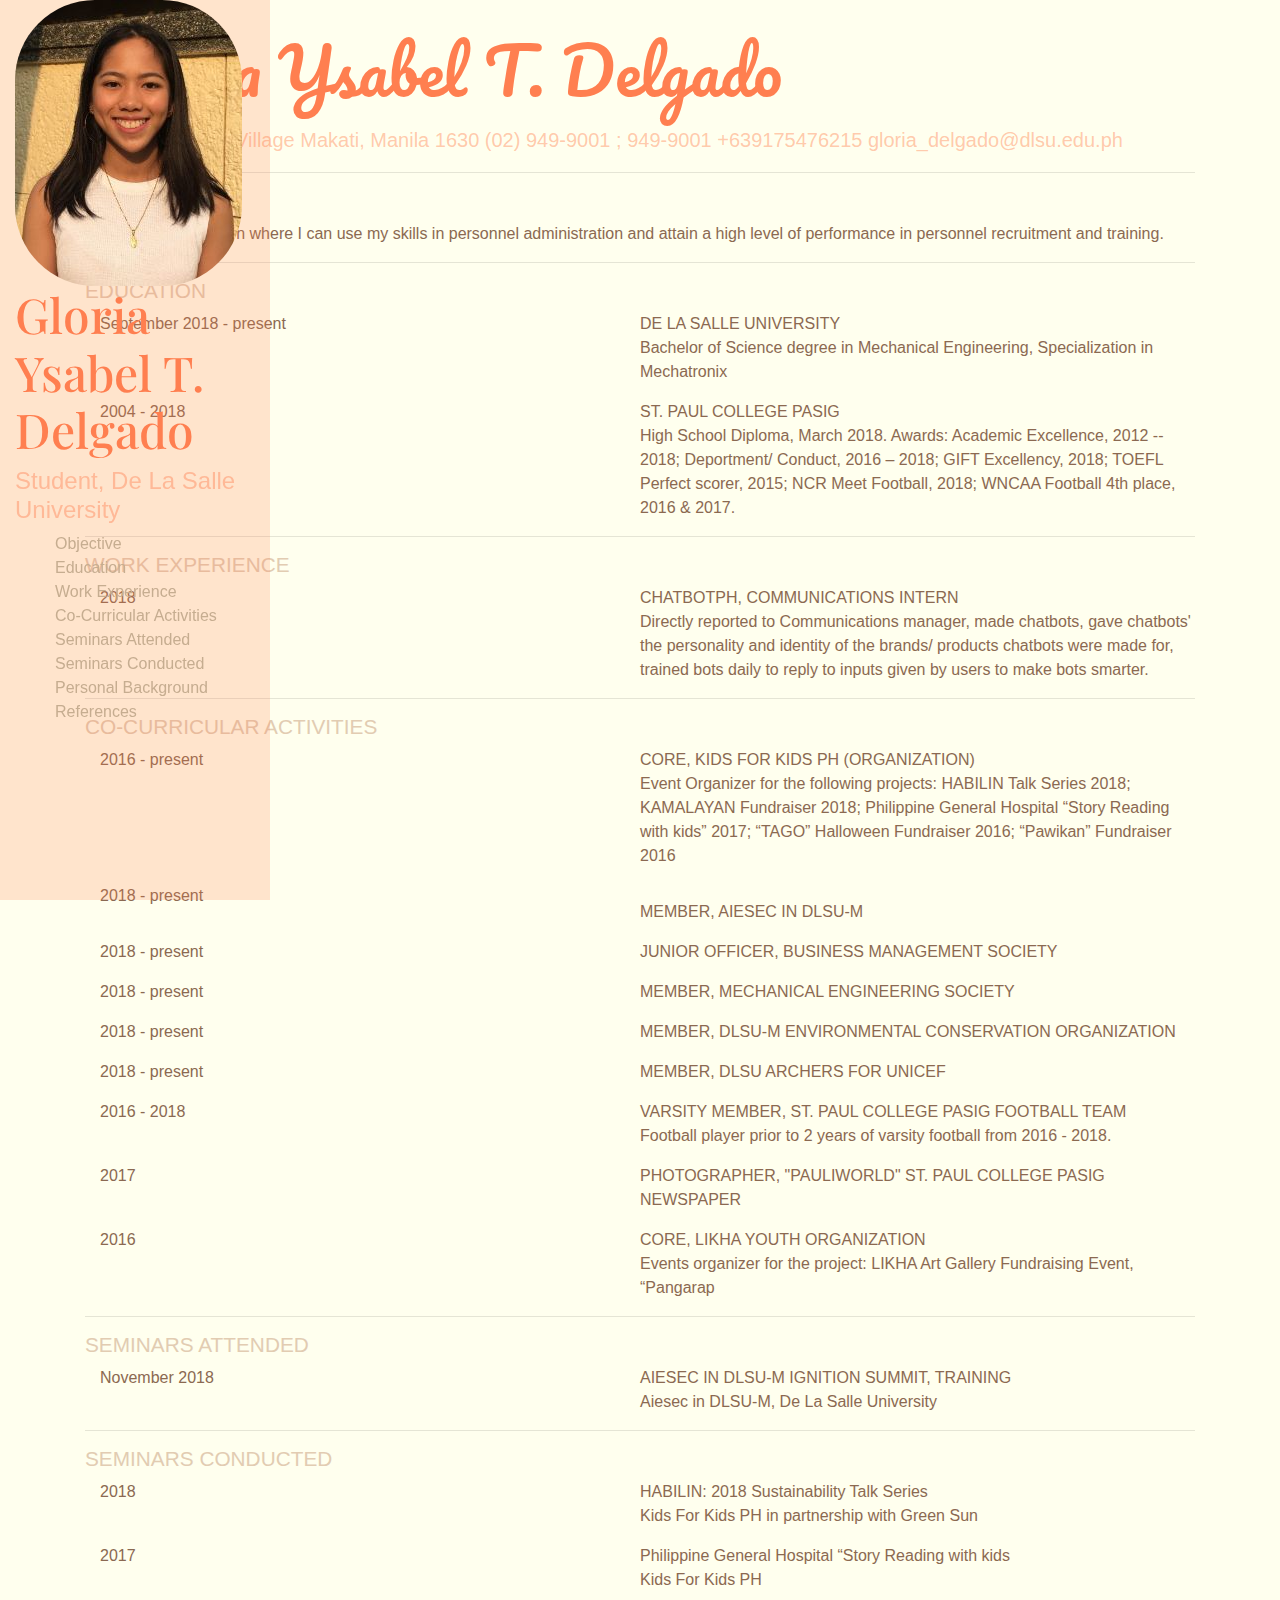
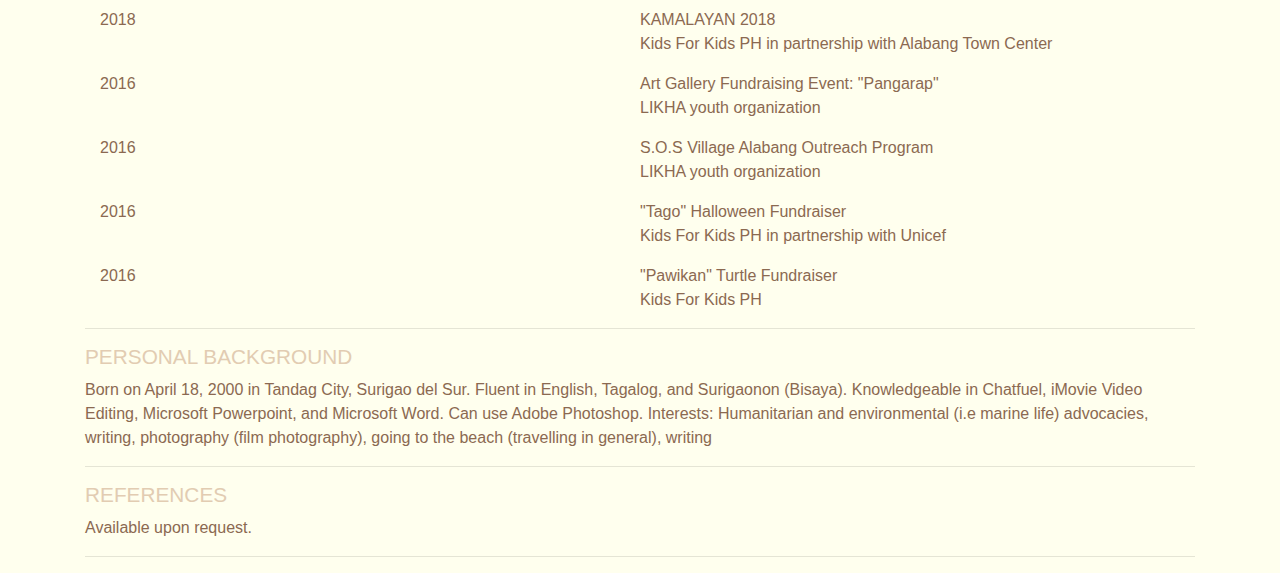
<file: index.html>
<html>
	<head>
    <title> Gloria Ysabel T. Delgado </title>
    <link rel="stylesheet" href="https://maxcdn.bootstrapcdn.com/bootstrap/4.0.0/css/bootstrap.min.css" integrity="sha384-Gn5384xqQ1aoWXA+058RXPxPg6fy4IWvTNh0E263XmFcJlSAwiGgFAW/dAiS6JXm" crossorigin="anonymous">

    <link rel="stylesheet" href="style.css">
</head>

<body>
    <div class="container">
        <div class="row">
            <div id="left-col" class="col-3 fixed-top">
                <img class="photo" src="image-2019-01-18.jpg">
                <h1> Gloria Ysabel T. Delgado</h1>
                <h4> Student, De La Salle University</h4>

                <ul>
                    <li> <a href="#objective">Objective</a></li>
                    <li> <a href="#Education">Education</a> </li>
                    <li> <a href="#WORK-EXPERIENCE">Work Experience</a></li>
                    <li> <a href="#co-curricular-activities">Co-Curricular Activities</a> </li>
                    <li> <a href="#seminars-attended">Seminars Attended</a> </li>
                    <li> <a href="#seminars-conducted">Seminars Conducted</a> </li>
                    <li> <a href="#personal-background">Personal Background</a> </li>
                    <li> <a href="#references">References</a> </li>
                </ul>
            </div>

            <div id="right-col" class="col">
                <section id="name header">
                    <h2> Gloria Ysabel T. Delgado</h2>
                </section>
                <h5>5 Comet, Bel-air Village
                    Makati, Manila 1630
                    (02) 949-9001 ; 949-9001
                    +639175476215
                    gloria_delgado@dlsu.edu.ph
                </h5>
                <hr>


                <section id="objective">
                    <h6>OBJECTIVE</h6>
                    <h7>To join an organization where I can use my skills in personnel administration and attain a high level of performance in personnel recruitment and training.</h7>
                </section>
                <hr>

                <section id="Education">
                    <h6>EDUCATION</h6>
                    <H7>
                        <div class="container">
                            <div class="row">
                                <div class="col">
                                    September 2018 - present

                                </div>
                                <div class="col">
                                    <div class="row">
                                        DE LA SALLE UNIVERSITY
                                    </div>
                                    <div id="dlsuu" class="row">
                                        Bachelor of Science degree in Mechanical Engineering, Specialization in Mechatronix
                                    </div>
                                
                                </div>
                            </div>

                        </div>
                        <div class="container">
                            <div class="row">
                                <div class="col">
                                    2004 - 2018

                                </div>
                                <div class="col">
                                    <div id="stpaul" class="row">
                                        ST. PAUL COLLEGE PASIG
                                    </div>
                                    <div class="row">
                                        High School Diploma, March 2018. Awards: Academic Excellence, 2012 -- 2018; Deportment/ Conduct, 2016 – 2018; GIFT Excellency, 2018; TOEFL Perfect scorer, 2015; NCR Meet Football, 2018; WNCAA Football 4th place, 2016 & 2017.
                                    </div>

                                </div>
                            </div>
                        </div>

                    </H7>
                </section>
                <hr>

                <section id="WORK-EXPERIENCE">
                    <h6>WORK EXPERIENCE</h6>
                    <H7>
                        <div class="container">
                            <div class="row">
                                <div class="col">
                                    2018

                                </div>
                                <div class="col">
                                    <div class="row">
                                        CHATBOTPH, COMMUNICATIONS INTERN
                                    </div>
                                    <div class="row">
                                        Directly reported to Communications manager, made chatbots, gave chatbots' the personality and identity of the brands/ products chatbots were made for, trained bots daily to reply to inputs given by users to make bots smarter.
                                    </div>

                                </div>
                            </div>

                        </div>

                    </H7>
                </section>
                <hr>

                <section id="co-curricular-activities">
                    <h6>CO-CURRICULAR ACTIVITIES</h6>
                    <H7>
                        <div class="container">
                            <div class="row">
                                <div class="col">
                                    2016 - present

                                </div>
                                <div class="col">
                                    <div class="row">
                                        CORE, KIDS FOR KIDS PH (ORGANIZATION)
                                    </div>
                                    <div id="coco" class="row">
                                        Event Organizer for the following projects: HABILIN Talk Series 2018; KAMALAYAN Fundraiser 2018; Philippine General Hospital “Story Reading with kids” 2017; “TAGO” Halloween Fundraiser 2016; “Pawikan” Fundraiser 2016
                                    </div>

                                </div>
                            </div>

                        </div>
                        <div class="container">
                            <div class="row">
                                <div class="col">
                                    2018 - present

                                </div>
                                <div class="col">
                                    <div id="co-2nd" class="row">
                                        MEMBER, AIESEC IN DLSU-M
                                    </div>
                                    <div class="row">

                                    </div>

                                </div>
                            </div>

                        </div>
                        <div class="container">
                            <div class="row">
                                <div class="col">
                                    2018 - present

                                </div>
                                <div class="col">
                                    <div id="co-3rd" class="row">
                                        JUNIOR OFFICER, BUSINESS MANAGEMENT SOCIETY
                                    </div>
                                    <div class="row">

                                    </div>

                                </div>
                            </div>

                        </div>
                        <div class="container">
                            <div class="row">
                                <div class="col">
                                    2018 - present

                                </div>
                                <div class="col">
                                    <div id="co-4th" class="row">
                                        MEMBER, MECHANICAL ENGINEERING SOCIETY
                                    </div>
                                    <div class="row">

                                    </div>

                                </div>
                            </div>

                        </div>
                        <div class="container">
                            <div class="row">
                                <div class="col">
                                    2018 - present

                                </div>
                                <div class="col">
                                    <div id="co-5th" class="row">
                                        MEMBER, DLSU-M ENVIRONMENTAL CONSERVATION ORGANIZATION
                                    </div>
                                    <div class="row">

                                    </div>

                                </div>
                            </div>

                        </div>

                        <div class="container">
                            <div class="row">
                                <div class="col">
                                    2018 - present

                                </div>
                                <div class="col">
                                    <div id="co-6th" class="row">
                                        MEMBER, DLSU ARCHERS FOR UNICEF
                                    </div>
                                    <div class="row">

                                    </div>

                                </div>
                            </div>

                        </div>
                        <div class="container">
                            <div class="row">
                                <div class="col">
                                    2016 - 2018

                                </div>
                                <div class="col">
                                    <div class="row">
                                        VARSITY MEMBER, ST. PAUL COLLEGE PASIG FOOTBALL TEAM
                                    </div>
                                    <div id="co-7th" class="row">
                                        Football player prior to 2 years of varsity football from 2016 - 2018.
                                    </div>

                                </div>
                            </div>

                        </div>
                        <div class="container">
                            <div class="row">
                                <div class="col">
                                    2017

                                </div>
                                <div class="col">
                                    <div id="co-8th" class="row">
                                        PHOTOGRAPHER, "PAULIWORLD" ST. PAUL COLLEGE PASIG NEWSPAPER
                                    </div>
                                    <div class="row">

                                    </div>

                                </div>
                            </div>

                        </div>
                        <div class="container">
                            <div class="row">
                                <div class="col">
                                    2016

                                </div>
                                <div class="col">
                                    <div id="co-9th" class="row">
                                        CORE, LIKHA YOUTH ORGANIZATION
                                    </div>
                                    <div class="row">
                                        Events organizer for the project: LIKHA Art Gallery Fundraising Event, “Pangarap
                                    </div>

                                </div>
                            </div>

                        </div>

                    </H7>
                </section>
                <hr>

                <section id="seminars-attended">
                    <h6>SEMINARS ATTENDED</h6>
                    <H7>
                        <div class="container">
                            <div class="row">
                                <div class="col">
                                    November 2018

                                </div>
                                <div class="col">
                                    <div class="row">
                                        AIESEC IN DLSU-M IGNITION SUMMIT, TRAINING
                                    </div>
                                    <div class="row">
                                        Aiesec in DLSU-M, De La Salle University
                                    </div>

                                </div>
                            </div>

                        </div>

                    </H7>
                </section>
                <hr>

                <section id="seminars-conducted">
                    <h6>SEMINARS CONDUCTED</h6>
                    <H7>
                        <div class="container">
                            <div class="row">
                                <div class="col">
                                    2018

                                </div>
                                <div class="col">
                                    <div class="row">
                                        HABILIN: 2018 Sustainability Talk Series
                                    </div>
                                    <div id="sem-2" class="row">
                                        Kids For Kids PH in partnership with Green Sun
                                    </div>

                                </div>
                            </div>
                            <div class="row">
                                <div class="col">
                                    2017

                                </div>
                                <div class="col">
                                    <div class="row">
                                        Philippine General Hospital “Story Reading with kids
                                    </div>
                                    <div id="sem-1" class="row">
                                        Kids For Kids PH
                                    </div>

                                </div>
                            </div>
                            <div class="row">
                                <div class="col">
                                    2018

                                </div>
                                <div class="col">
                                    <div class="row">
                                        KAMALAYAN 2018
                                    </div>
                                    <div id="sem-3" class="row">
                                        Kids For Kids PH in partnership with Alabang Town Center
                                    </div>

                                </div>
                            </div>
                            <div class="row">
                                <div class="col">
                                    2016

                                </div>
                                <div class="col">
                                    <div class="row">
                                        Art Gallery Fundraising Event: "Pangarap"
                                    </div>
                                    <div id="sem-4" class="row">
                                        LIKHA youth organization
                                    </div>

                                </div>
                            </div>
                            <div class="row">
                                <div class="col">
                                    2016

                                </div>
                                <div class="col">
                                    <div class="row">
                                        S.O.S Village Alabang Outreach Program
                                    </div>
                                    <div id="sem-5" class="row">
                                        LIKHA youth organization
                                    </div>

                                </div>
                            </div>
                            <div class="row">
                                <div class="col">
                                    2016

                                </div>
                                <div class="col">
                                    <div class="row">
                                        "Tago" Halloween Fundraiser
                                    </div>
                                    <div id="sem-6" class="row">
                                        Kids For Kids PH in partnership with Unicef
                                    </div>

                                </div>
                            </div>
                            <div class="row">
                                <div class="col">
                                    2016

                                </div>
                                <div class="col">
                                    <div class="row">
                                        "Pawikan" Turtle Fundraiser
                                    </div>
                                    <div class="row">
                                        Kids For Kids PH
                                    </div>

                                </div>
                            </div>


                        </div>

                    </H7>
                </section>
                <hr>

                <section id="personal-background">
                    <h6>PERSONAL BACKGROUND</h6>
                    <H7>
                        <div class="container">
                            <div class="row">
                                Born on April 18, 2000 in Tandag City, Surigao del Sur. Fluent in English, Tagalog, and Surigaonon (Bisaya). Knowledgeable in Chatfuel, iMovie Video Editing, Microsoft Powerpoint, and Microsoft Word. Can use Adobe Photoshop. Interests: Humanitarian and environmental (i.e marine life) advocacies, writing, photography (film photography), going to the beach (travelling in general), writing
                            </div>

                        </div>

                    </H7>
                </section>
                <hr>

                <section id="references">
                    <h6>REFERENCES</h6>
                    <H7>
                        <div class="container">
                            <div class="row">
                                Available upon request.
                            </div>

                        </div>

                    </H7>
                </section>
                <hr>

            </div>
        </div>

    </div>
</body>
</html>
</file>
<file: style.css>
@import url('https://fonts.googleapis.com/css?family=Pacifico');
@import url('https://fonts.googleapis.com/css?family=Playfair+Display');


h1 {
    color: coral; 
    font-size: 3em; 
    font-family: 'Playfair Display', serif;
}

h2 {
    color: coral; 
    font-size: 4em;
    margin-top: 0.5em;
    margin-bottom: 0.3em;
    font-family: 'Pacifico', cursive;
}

h4 {
    color: rgba(255, 127, 80, 0.43)
}

h5 {
    color: rgba(255, 127, 80, 0.43); margin-bottom: 1em
}

h6 {
    color: rgb(226, 204, 178);
    font-size: 1.3em
}

h7 {color: #8b6951}

body {
    background-color: #FFE
}

#left-col {background-color: rgba(255, 127, 80, 0.21);
height: 100vh;
width: 30vh}

.photo {
    border-radius: 5em;
}


#dlsuu {margin-bottom: 1em}

#coco {margin-bottom: 1em}
#co-2nd {margin-bottom: 1em; margin-top: 1em}
#co-3rd {margin-bottom: 1em}
#co-4th {margin-bottom: 1em}
#co-5th {margin-bottom: 1em}
#co-6th {margin-bottom: 1em}
#co-7th {margin-bottom: 1em}
#co-8th {margin-bottom: 1em}


a { color: rgb(198, 173, 144)}

a:hover {color: bisque}

ul {list-style: none}

#sem-1 {margin-bottom: 1em;}
#sem-2 {margin-bottom: 1em;}
#sem-3 {margin-bottom: 1em;}
#sem-4 {margin-bottom: 1em;}
#sem-5 {margin-bottom: 1em;}
#sem-6 {margin-bottom: 1em;}
</file>
